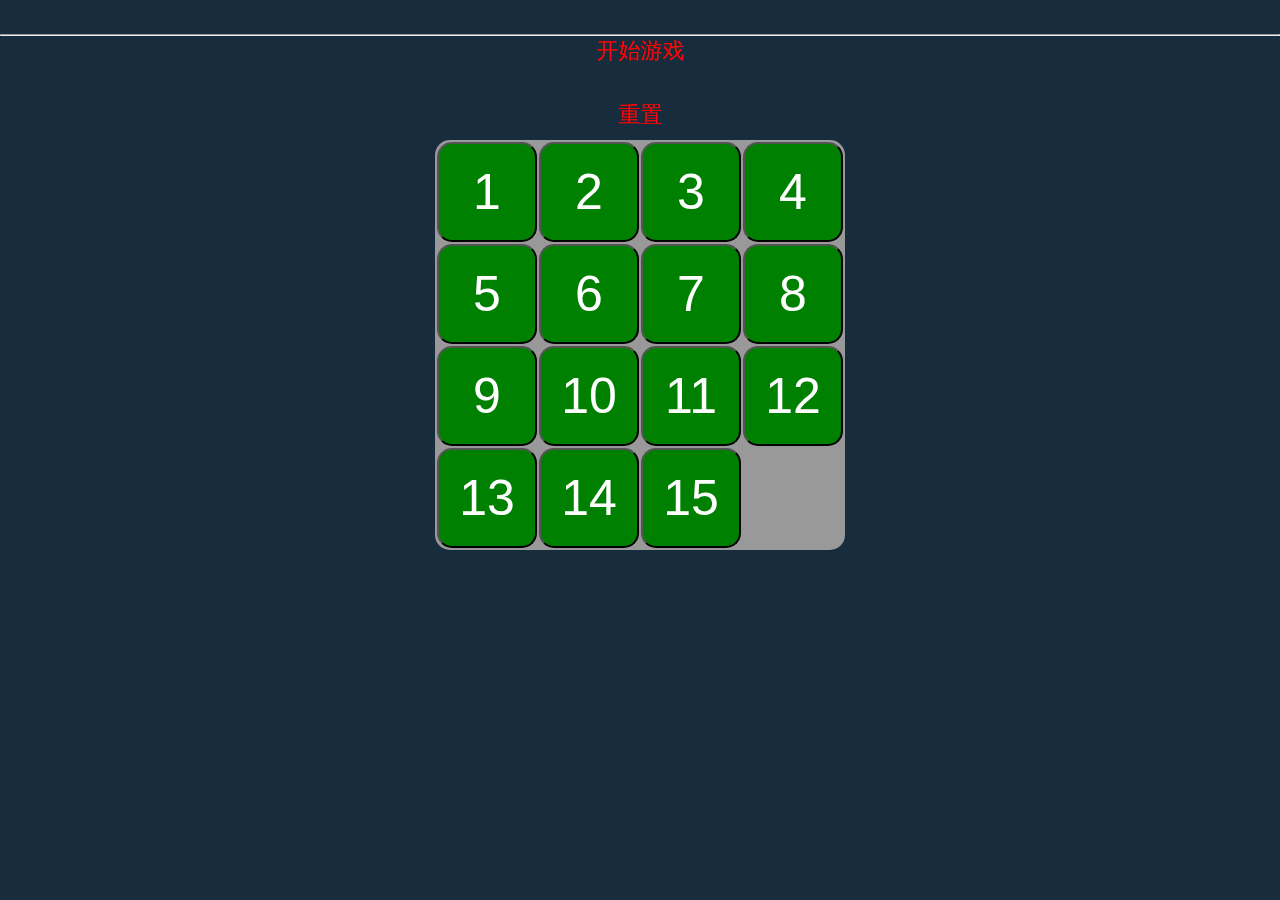
<file: exam/src/main/webapp/game.html>
﻿<!DOCTYPE html>
<html lang="en">
<head>
<meta charset="UTF-8">
<script src="bootstrap/js/jquery.min.js"></script>
<script src="lib/layui/layui.js"></script>
<title>JS制作华容道小游戏</title>
  <!-- global stylesheets -->
    
<style>
 *{margin: 0;padding: 0;}
 body{
	font-size: 30px;
	background-color:rgba(23,44,60);
	overflow:hidden;
 }
 .readme{
	position:absolute;
	left: 5%;
	top:100px;
	width: 250px;
 }
 .readme span{
	  font-size: 16px;
	  text-align:center;
	  color: red;
	  font-weight: 800;
 }
 .readme p{
	display: block;
	font-size: 16px;
	text-indent: 20px;
	color: #75ffe7;
 }
 .tab{
	margin: 10px auto 0;
	border-radius: 15px;
	text-align: center;
	font-weight: bold;
	background-color:#999;
 }
 td{
	width: 100px;
	height:100px;
	border-radius:15px;

 }
input{
 	width: 100px;
	height:100px;
	border-radius:15px;
	font-size: 50px;
	color: white;
	background-color: green
 }
 
 .text{
	position: absolute;
	right:20%;
	top: 100px;
	color: red;
 }
 .restart{
	font-size: 22px;
	color: red;
	text-align: center;
 } 

</style>

</head>
<body>
	<br>
	<hr>
      <div id="start" class="restart">开始游戏</div>
      <br>
      <div id="restart" class="restart">重置</div>
	  <table id="tab" class="tab" cellpadding="6">
	  	<tr>
	  		
	  		<td onclick="Slide()"><input type="button" value="1"/></td>
	  	  <td onclick="Slide()"><input type="button" value="2"/></td>
	  		<td onclick="Slide()"><input type="button" value="3"/></td>
	  		<td onclick="Slide()"><input type="button" value="4"/></td>
	  	</tr>
	    <tr>
	  		<td onclick="Slide()"><input type="button" value="5"/></td>
	  		<td onclick="Slide()"><input type="button" value="6"/></td>
	  		<td onclick="Slide()"><input type="button" value="7"/></td>
	  		<td onclick="Slide()"><input type="button" value="8"/></td>
	  	</tr>
	  	<tr>
	  		<td onclick="Slide()"><input type="button" value="9"/></td>
	  		<td onclick="Slide()"><input type="button" value="10"/></td>
	  		<td onclick="Slide()"><input type="button" value="11"/></td>
	  		<td onclick="Slide()"><input type="button" value="12"/></td>
	  	</tr>
	  	<tr>
	  		<td onclick="Slide()"><input type="button" value="13"/></td>
	  		<td onclick="Slide()"><input type="button" value="14"/></td>
	  		<td onclick="Slide()"><input type="button" value="15"/></td>
	  		<td style="background-color: #999;"></td>
	  	</tr>
	  </table>
<script type="text/javascript">
	
	 layui.use(['laydate','element','laypage','layer'], function(){
        $ = layui.jquery;//jquery
        laydate = layui.laydate;//日期插件
        lement = layui.element();//面包导航
        laypage = layui.laypage;//分页
        layer = layui.layer;//弹出层

        //以上模块根据需要引入
        laypage({
            cont: 'page'
            ,pages: 100
            ,first: 1
            ,last: 100
            ,prev: '<em><</em>'
            ,next: '<em>></em>'
        });
    });
 
    
    var tab=$("#tab").find("td");
    /*
     * 重置数字
     */
	$("#restart").click(function(){
		tab.eq(15).html('');
		for(var i=1;i<=15;i++){
		tab.eq(i-1).html('<input type="button" value="'+i+'"/>');
		}
	})
	
    var arr=[11,7,1,12,6,15,8,9,4,5,14,13,3,10,2];
    var arr1=[10,14,8,9,2,13,15,11,5,1,6,3,7,4,12];
    var arr2=[8,3,1,6,5,14,15,2,10,4,12,11,9,13,7];
    var arr3=[4,3,13,9,6,8,5,2,1,11,12,7,14,10,15];
    var arr4=[1,3,6,4,9,13,15,12,14,12,7,8,11,2,5];
    var arr5=[4,2,6,11,13,9,7,14,5,10,15,12,3,8,1];
    var arr6=[2,14,12,11,15,10,6,5,3,1,9,13,8,4,7];
    var arr7=[3,9,2,12,8,13,14,15,1,6,7,11,5,4,10];
    var arr8=[11,13,14,4,12,5,7,1,9,3,6,8,10,15,2];
    var arr9=[5,13,6,15,7,2,8,9,14,1,10,11,3,12,4];
    var arrs=new Array(arr,arr1,arr2,arr3,arr4,arr5,arr6,arr7,arr8,arr9);
    /*
     * 随机生成数字
     */
	$("#start").click(function(){
		var num=Math.floor(Math.random()*10);
		
	/*arr.sort(function(){ return 0.5 - Math.random() }) */
	for(var i=0;i<15;i++){
		tab.eq(i).html('<input type="button" value="'+arrs[num][i]+'"/>');
		}
        tab.eq(15).html('');
	})
	/*
	 * 开始滑动
	 */
	function Slide(){
		
		var td=$("#tab").find("td");
       for(var i=0;i<td.length;i++){
        td[i].index=i;
        td[i].onclick=function(x){
            return function(){
    var pre=td.eq(x).prev().children("input").val();
		var nex=td.eq(x).next().children("input").val();
    var top=td.eq(x-4).children("input").val();
		var down=td.eq(x+4).children("input").val();
		var bl=td.eq(x).children("input").val();
       if(top==null&&x!=0&&x!=1&&x!=2&&x!=3){
        	
	     td.eq(x-4).html('<input type="button" value="'+bl+'">');
	     td.eq(x).html('')
	    	
       }else if(down==null&&x!=12&&x!=13&&x!=14&&x!=15){
	     	
	     td.eq(x+4).html('<input type="button" value="'+bl+'">');
	     td.eq(x).html('')
	    	
	     }else if(pre==null&&x!=0&&x!=4&&x!=8&&x!=12){
	     	
	     td.eq(x).prev().html('<input type="button" value="'+bl+'">');
	     td.eq(x).html('')
	     	
	     }else if(nex==null&&x!=3&&x!=7&&x!=11&&x!=15){
	     td.eq(x).next().html('<input type="button" value="'+bl+'">');
	     td.eq(x).html('')
	    	
	     }else{
	     	return false;
	     }
	     if(check()==1){
	     	layer.msg('通关',{icon:6});
	     }else{
	     	return false;
	     }
            }
        }(i)
    }
    
	    
	}
	/*
	 * 验证是否符合游戏规则
	 * 
	 */
	function check(){
		for(var i=0;i<15;i++){
			if(tab.eq(i).find("input").val()==i+1){
				
			}else{
				return 0;
			}
		}
		return 1;
	}
</script>  
</body>
</html>
</file>
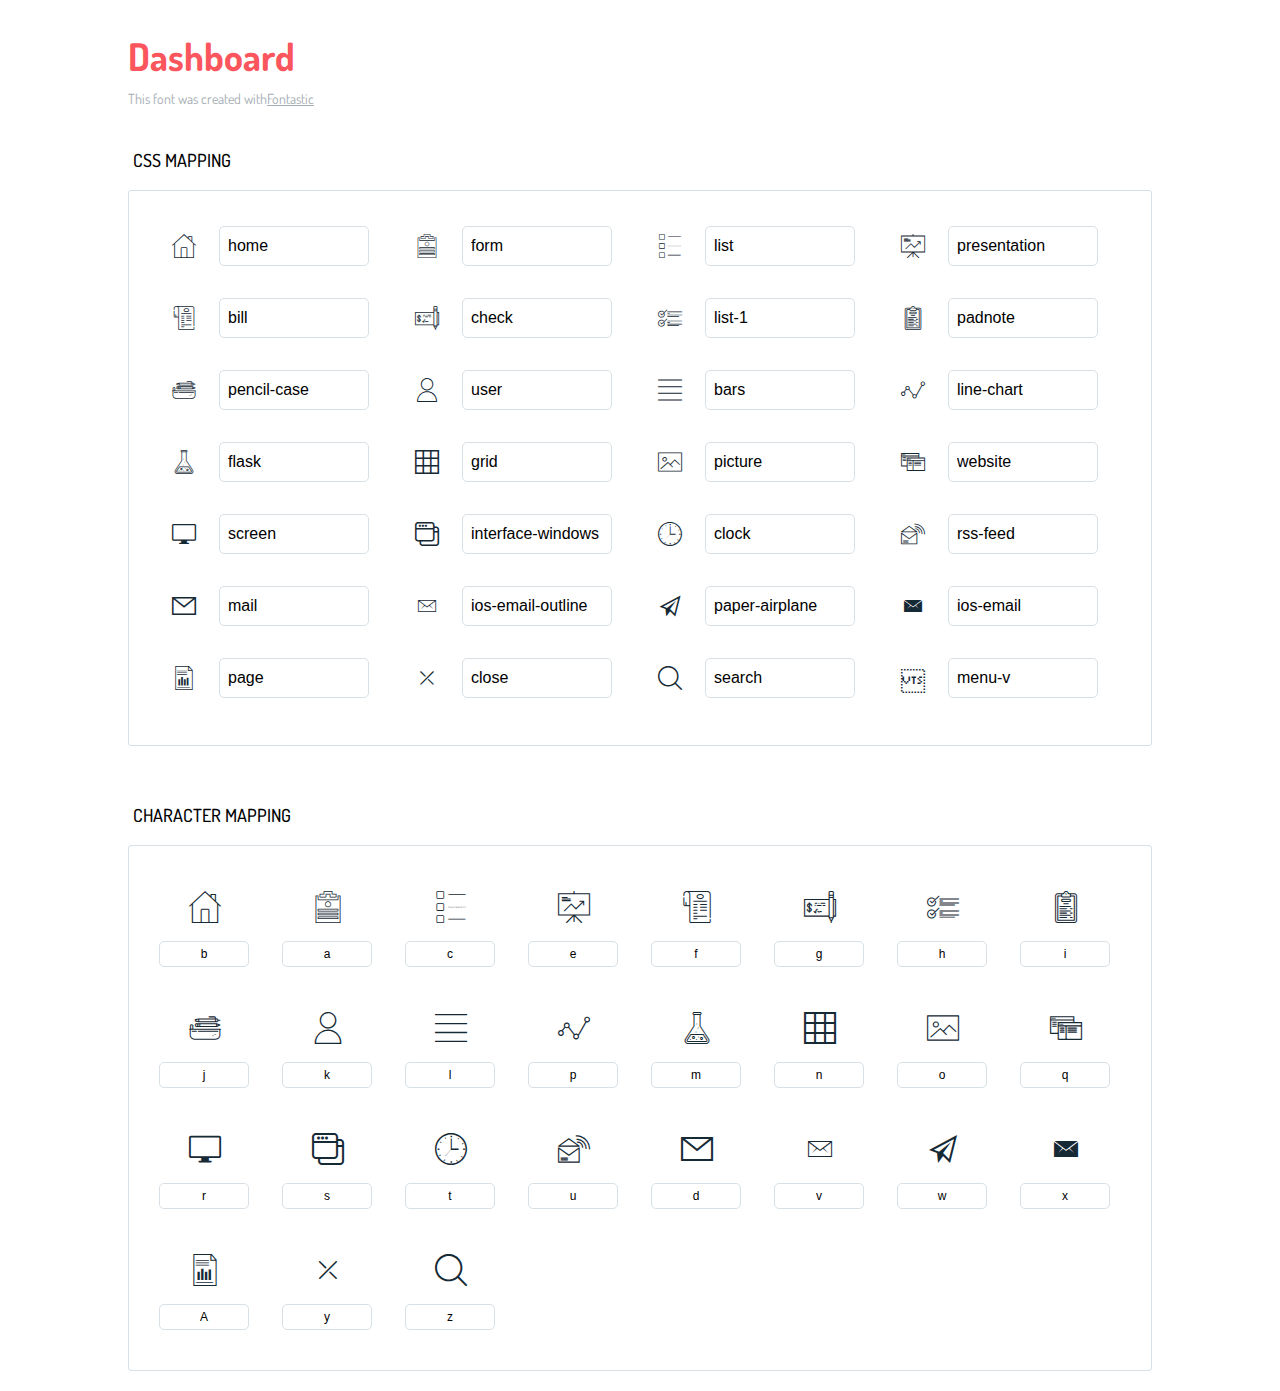
<file: exam/src/main/webapp/user/icons-reference/icons-reference.html>
<!DOCTYPE html>
<html lang="en">
  <head>
    <meta charset="utf-8">
    <meta http-equiv="X-UA-Compatible" content="IE=edge,chrome=1">
    <meta name="viewport" content="width=device-width,initial-scale=1">
    <title>Font Reference - Dashboard</title>
    <link href="http://fonts.googleapis.com/css?family=Dosis:400,500,700" rel="stylesheet" type="text/css">
    <link rel="stylesheet" href="styles.css">
    <style type="text/css">html,body,div,span,applet,object,iframe,h1,h2,h3,h4,h5,h6,p,blockquote,pre,a,abbr,acronym,address,big,cite,code,del,dfn,em,img,ins,kbd,q,s,samp,small,strike,strong,sub,sup,tt,var,dl,dt,dd,ol,ul,li,fieldset,form,label,legend,table,caption,tbody,tfoot,thead,tr,th,td{margin:0;padding:0;border:0;outline:0;font-weight:inherit;font-style:inherit;font-family:inherit;font-size:100%;vertical-align:baseline}body{line-height:1;color:#000;background:#fff}ol,ul{list-style:none}table{border-collapse:separate;border-spacing:0;vertical-align:middle}caption,th,td{text-align:left;font-weight:normal;vertical-align:middle}a img{border:none}*{-webkit-box-sizing:border-box;-moz-box-sizing:border-box;box-sizing:border-box}body{font-family:'Dosis','Tahoma',sans-serif}.container{margin:15px auto;width:80%}h1{margin:40px 0 20px;font-weight:700;font-size:38px;line-height:32px;color:#fb565e}h2{font-size:18px;padding:0 0 21px 5px;margin:45px 0 0 0;text-transform:uppercase;font-weight:500}.small{font-size:14px;color:#a5adb4;}.small a{color:#a5adb4;}.small a:hover{color:#fb565e}.glyphs.character-mapping{margin:0 0 20px 0;padding:20px 0 20px 30px;color:rgba(0,0,0,0.5);border:1px solid #d8e0e5;-webkit-border-radius:3px;border-radius:3px;}.glyphs.character-mapping li{margin:0 30px 20px 0;display:inline-block;width:90px}.glyphs.character-mapping .icon{margin:10px 0 10px 15px;padding:15px;position:relative;width:55px;height:55px;color:#162a36 !important;overflow:hidden;-webkit-border-radius:3px;border-radius:3px;font-size:32px;}.glyphs.character-mapping .icon svg{fill:#000}.glyphs.character-mapping input{margin:0;padding:5px 0;line-height:12px;font-size:12px;display:block;width:100%;border:1px solid #d8e0e5;-webkit-border-radius:5px;border-radius:5px;text-align:center;outline:0;}.glyphs.character-mapping input:focus{border:1px solid #fbde4a;-webkit-box-shadow:inset 0 0 3px #fbde4a;box-shadow:inset 0 0 3px #fbde4a}.glyphs.character-mapping input:hover{-webkit-box-shadow:inset 0 0 3px #fbde4a;box-shadow:inset 0 0 3px #fbde4a}.glyphs.css-mapping{margin:0 0 60px 0;padding:30px 0 20px 30px;color:rgba(0,0,0,0.5);border:1px solid #d8e0e5;-webkit-border-radius:3px;border-radius:3px;}.glyphs.css-mapping li{margin:0 30px 20px 0;padding:0;display:inline-block;overflow:hidden}.glyphs.css-mapping .icon{margin:0;margin-right:10px;padding:13px;height:50px;width:50px;color:#162a36 !important;overflow:hidden;float:left;font-size:24px}.glyphs.css-mapping input{margin:0;margin-top:5px;padding:8px;line-height:16px;font-size:16px;display:block;width:150px;height:40px;border:1px solid #d8e0e5;-webkit-border-radius:5px;border-radius:5px;background:#fff;outline:0;float:right;}.glyphs.css-mapping input:focus{border:1px solid #fbde4a;-webkit-box-shadow:inset 0 0 3px #fbde4a;box-shadow:inset 0 0 3px #fbde4a}.glyphs.css-mapping input:hover{-webkit-box-shadow:inset 0 0 3px #fbde4a;box-shadow:inset 0 0 3px #fbde4a}</style>
  </head>
  <body>
    <div class="container">
      <h1>Dashboard</h1>
      <p class="small">This font was created with<a href="http://fontastic.me/">Fontastic</a></p>
      <h2>CSS mapping</h2>
      <ul class="glyphs css-mapping">
        <li>
          <div class="icon icon-home"></div>
          <input type="text" readonly="readonly" value="home">
        </li>
        <li>
          <div class="icon icon-form"></div>
          <input type="text" readonly="readonly" value="form">
        </li>
        <li>
          <div class="icon icon-list"></div>
          <input type="text" readonly="readonly" value="list">
        </li>
        <li>
          <div class="icon icon-presentation"></div>
          <input type="text" readonly="readonly" value="presentation">
        </li>
        <li>
          <div class="icon icon-bill"></div>
          <input type="text" readonly="readonly" value="bill">
        </li>
        <li>
          <div class="icon icon-check"></div>
          <input type="text" readonly="readonly" value="check">
        </li>
        <li>
          <div class="icon icon-list-1"></div>
          <input type="text" readonly="readonly" value="list-1">
        </li>
        <li>
          <div class="icon icon-padnote"></div>
          <input type="text" readonly="readonly" value="padnote">
        </li>
        <li>
          <div class="icon icon-pencil-case"></div>
          <input type="text" readonly="readonly" value="pencil-case">
        </li>
        <li>
          <div class="icon icon-user"></div>
          <input type="text" readonly="readonly" value="user">
        </li>
        <li>
          <div class="icon icon-bars"></div>
          <input type="text" readonly="readonly" value="bars">
        </li>
        <li>
          <div class="icon icon-line-chart"></div>
          <input type="text" readonly="readonly" value="line-chart">
        </li>
        <li>
          <div class="icon icon-flask"></div>
          <input type="text" readonly="readonly" value="flask">
        </li>
        <li>
          <div class="icon icon-grid"></div>
          <input type="text" readonly="readonly" value="grid">
        </li>
        <li>
          <div class="icon icon-picture"></div>
          <input type="text" readonly="readonly" value="picture">
        </li>
        <li>
          <div class="icon icon-website"></div>
          <input type="text" readonly="readonly" value="website">
        </li>
        <li>
          <div class="icon icon-screen"></div>
          <input type="text" readonly="readonly" value="screen">
        </li>
        <li>
          <div class="icon icon-interface-windows"></div>
          <input type="text" readonly="readonly" value="interface-windows">
        </li>
        <li>
          <div class="icon icon-clock"></div>
          <input type="text" readonly="readonly" value="clock">
        </li>
        <li>
          <div class="icon icon-rss-feed"></div>
          <input type="text" readonly="readonly" value="rss-feed">
        </li>
        <li>
          <div class="icon icon-mail"></div>
          <input type="text" readonly="readonly" value="mail">
        </li>
        <li>
          <div class="icon icon-ios-email-outline"></div>
          <input type="text" readonly="readonly" value="ios-email-outline">
        </li>
        <li>
          <div class="icon icon-paper-airplane"></div>
          <input type="text" readonly="readonly" value="paper-airplane">
        </li>
        <li>
          <div class="icon icon-ios-email"></div>
          <input type="text" readonly="readonly" value="ios-email">
        </li>
        <li>
          <div class="icon icon-page"></div>
          <input type="text" readonly="readonly" value="page">
        </li>
        <li>
          <div class="icon icon-close"></div>
          <input type="text" readonly="readonly" value="close">
        </li>
        <li>
          <div class="icon icon-search"></div>
          <input type="text" readonly="readonly" value="search">
        </li> 
        <li> 
          <div class="icon icon-ellipsis-v"></div>
          <input type="text" readonly="readonly" value="menu-v">
        </li>
      </ul>
      <h2>Character mapping</h2>
      <ul class="glyphs character-mapping">
        <li>
          <div data-icon="b" class="icon"></div>
          <input type="text" readonly="readonly" value="b">
        </li>
        <li>
          <div data-icon="a" class="icon"></div>
          <input type="text" readonly="readonly" value="a">
        </li>
        <li>
          <div data-icon="c" class="icon"></div>
          <input type="text" readonly="readonly" value="c">
        </li>
        <li>
          <div data-icon="e" class="icon"></div>
          <input type="text" readonly="readonly" value="e">
        </li>
        <li>
          <div data-icon="f" class="icon"></div>
          <input type="text" readonly="readonly" value="f">
        </li>
        <li>
          <div data-icon="g" class="icon"></div>
          <input type="text" readonly="readonly" value="g">
        </li>
        <li>
          <div data-icon="h" class="icon"></div>
          <input type="text" readonly="readonly" value="h">
        </li>
        <li>
          <div data-icon="i" class="icon"></div>
          <input type="text" readonly="readonly" value="i">
        </li>
        <li>
          <div data-icon="j" class="icon"></div>
          <input type="text" readonly="readonly" value="j">
        </li>
        <li>
          <div data-icon="k" class="icon"></div>
          <input type="text" readonly="readonly" value="k">
        </li>
        <li>
          <div data-icon="l" class="icon"></div>
          <input type="text" readonly="readonly" value="l">
        </li>
        <li>
          <div data-icon="p" class="icon"></div>
          <input type="text" readonly="readonly" value="p">
        </li>
        <li>
          <div data-icon="m" class="icon"></div>
          <input type="text" readonly="readonly" value="m">
        </li>
        <li>
          <div data-icon="n" class="icon"></div>
          <input type="text" readonly="readonly" value="n">
        </li>
        <li>
          <div data-icon="o" class="icon"></div>
          <input type="text" readonly="readonly" value="o">
        </li>
        <li>
          <div data-icon="q" class="icon"></div>
          <input type="text" readonly="readonly" value="q">
        </li>
        <li>
          <div data-icon="r" class="icon"></div>
          <input type="text" readonly="readonly" value="r">
        </li>
        <li>
          <div data-icon="s" class="icon"></div>
          <input type="text" readonly="readonly" value="s">
        </li>
        <li>
          <div data-icon="t" class="icon"></div>
          <input type="text" readonly="readonly" value="t">
        </li>
        <li>
          <div data-icon="u" class="icon"></div>
          <input type="text" readonly="readonly" value="u">
        </li>
        <li>
          <div data-icon="d" class="icon"></div>
          <input type="text" readonly="readonly" value="d">
        </li>
        <li>
          <div data-icon="v" class="icon"></div>
          <input type="text" readonly="readonly" value="v">
        </li>
        <li>
          <div data-icon="w" class="icon"></div>
          <input type="text" readonly="readonly" value="w">
        </li>
        <li>
          <div data-icon="x" class="icon"></div>
          <input type="text" readonly="readonly" value="x">
        </li>
        <li>
          <div data-icon="A" class="icon"></div>
          <input type="text" readonly="readonly" value="A">
        </li>
        <li>
          <div data-icon="y" class="icon"></div>
          <input type="text" readonly="readonly" value="y">
        </li>
        <li>
          <div data-icon="z" class="icon"></div>
          <input type="text" readonly="readonly" value="z">
        </li>
      </ul>
    </div>
    <script>(function() {
  var glyphs, i, len, ref;

  ref = document.getElementsByClassName('glyphs');
  for (i = 0, len = ref.length; i < len; i++) {
    glyphs = ref[i];
    glyphs.addEventListener('click', function(event) {
      if (event.target.tagName === 'INPUT') {
        return event.target.select();
      }
    });
  }

}).call(this);

    </script>
  </body>
</html>
</file>
<file: exam/src/main/webapp/user/icons-reference/styles.css>
@charset "UTF-8";

@font-face {
  font-family: "dashboard";
  src:url("fonts/dashboard.eot");
  src:url("fonts/dashboard.eot?#iefix") format("embedded-opentype"),
    url("fonts/dashboard.woff") format("woff"),
    url("fonts/dashboard.ttf") format("truetype"),
    url("fonts/dashboard.svg#dashboard") format("svg");
  font-weight: normal;
  font-style: normal;

}

[data-icon]:before {
  font-family: "dashboard" !important;
  content: attr(data-icon);
  font-style: normal !important;
  font-weight: normal !important;
  font-variant: normal !important;
  text-transform: none !important;
  speak: none;
  line-height: 1;
  -webkit-font-smoothing: antialiased;
  -moz-osx-font-smoothing: grayscale;
}

[class^="icon-"]:before,
[class*=" icon-"]:before {
  font-family: "dashboard" !important;
  font-style: normal !important;
  font-weight: normal !important;
  font-variant: normal !important;
  text-transform: none !important;
  speak: none;
  line-height: 1;
  -webkit-font-smoothing: antialiased;
  -moz-osx-font-smoothing: grayscale;
}

.icon-home:before {
  content: "\62";
}
.icon-form:before {
  content: "\61";
}
.icon-list:before {
  content: "\63";
}
.icon-presentation:before {
  content: "\65";
}
.icon-bill:before {
  content: "\66";
}
.icon-check:before {
  content: "\67";
}
.icon-list-1:before {
  content: "\68";
}
.icon-padnote:before {
  content: "\69";
}
.icon-pencil-case:before {
  content: "\6a";
}
.icon-user:before {
  content: "\6b";
}
.icon-bars:before {
  content: "\6c";
}
.icon-line-chart:before {
  content: "\70";
}
.icon-flask:before {
  content: "\6d";
}
.icon-grid:before {
  content: "\6e";
}
.icon-picture:before {
  content: "\6f";
}
.icon-website:before {
  content: "\71";
}
.icon-screen:before {
  content: "\72";
}
.icon-interface-windows:before {
  content: "\73";
}
.icon-clock:before {
  content: "\74";
}
.icon-rss-feed:before {
  content: "\75";
}
.icon-mail:before {
  content: "\64";
}
.icon-ios-email-outline:before {
  content: "\76";
}
.icon-paper-airplane:before {
  content: "\77";
}
.icon-ios-email:before {
  content: "\78";
}
.icon-page:before {
  content: "\41";
}
.icon-close:before {
  content: "\79";
}
.icon-search:before {
  content: "\7a";
}
.icon-ellipsis-v:before {
  content: "\8a";
}
</file>
